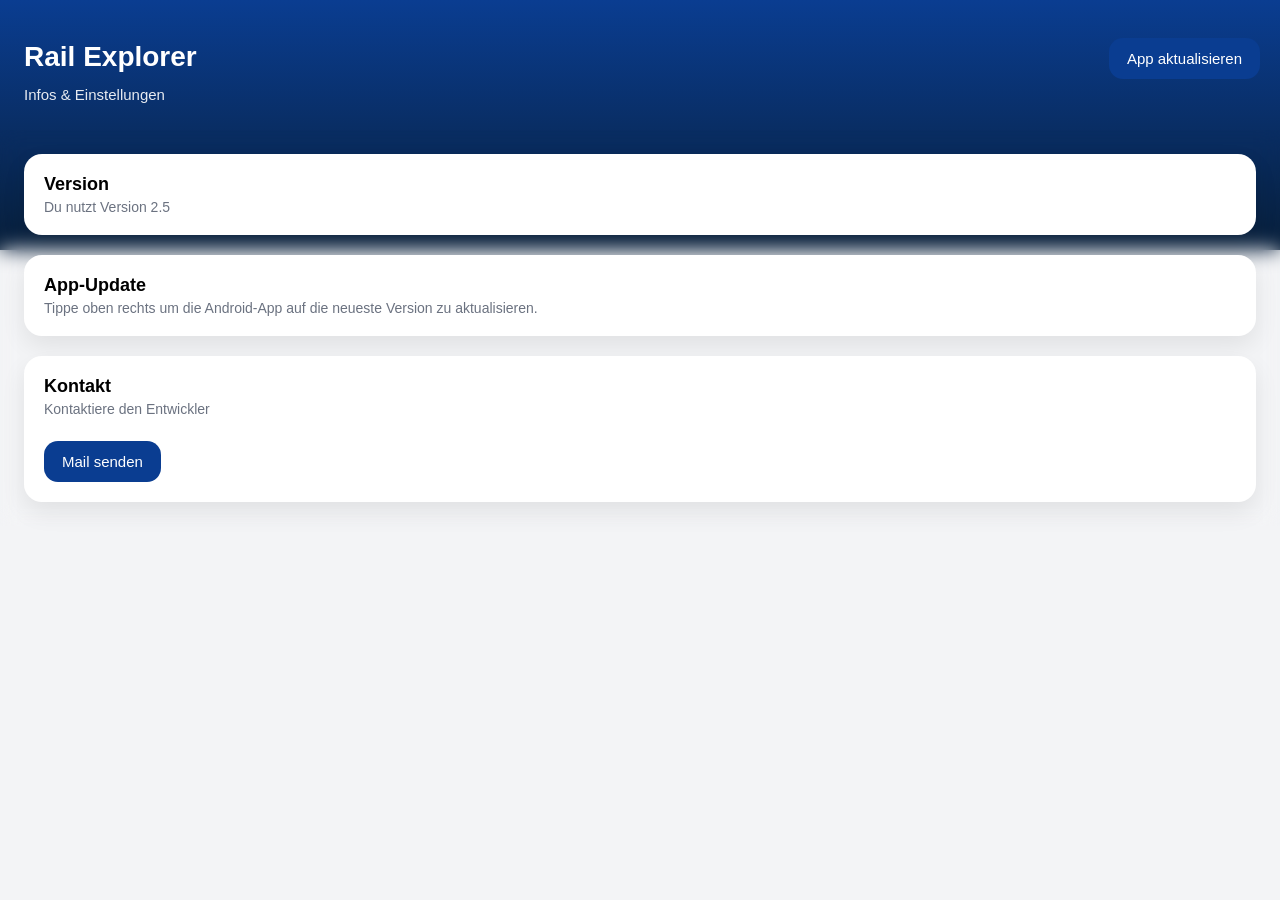
<file: android/changelog.html>
<!DOCTYPE html>
<html lang="de">

<head>
  <meta charset="UTF-8" />
  <meta name="viewport" content="width=device-width, initial-scale=1.0" />
  <title>Rail Explorer</title>
  <link rel="stylesheet" href="data/styles/start.css">
</head>

<body>

  <div class="app">

    <!-- Header -->
    <header class="header">
      <h1>Rail Explorer</h1>
      <p>Infos &amp; Einstellungen</p>
      <a href="https://median.co/share/pwxqrdx" class="btn primary-btn"
        style="position: fixed; right: 20px; top: 30px;">App
        aktualisieren</a>
    </header>

    <!-- Content -->
    <main class="content">

      <!-- Primary Card -->
      <div style="display: none;" class="card primary">
        <div class="card-text">
          <h2>Einstellungen</h2>
          <p style="margin-bottom: 5px; margin-top: 10px;">Bald gibt es hier mehr Einzustellen</p>
          <label class="switch" style="display: none;">
            <input type="checkbox" id="darkmode-toggle">
            <span class="slider"></span>
          </label>
        </div>
      </div>

      <!-- Secondary Card -->
      <div class="card">
        <div class="card-text">
          <h2>Version</h2>
          <p>Du nutzt Version 2.5</p>
        </div>
      </div>

      <!-- Secondary Card -->
      <div class="card">
        <div class="card-text">
          <h2>App-Update</h2>
          <p>Tippe oben rechts um die Android-App auf die neueste Version zu aktualisieren.</p>
        </div>
      </div>

      <!-- Secondary Card -->
      <div class="card">
        <div class="card-text">
          <h2>Kontakt</h2>
          <p>Kontaktiere den Entwickler</p>
        </div>
        <a href="mailto:info@flowwebdesign.de" class="btn primary-btn">Mail senden</a>
      </div>

    </main>

  </div>

  <script src="data/scripts/darkmode.js"></script>
</body>

</html>
</file>
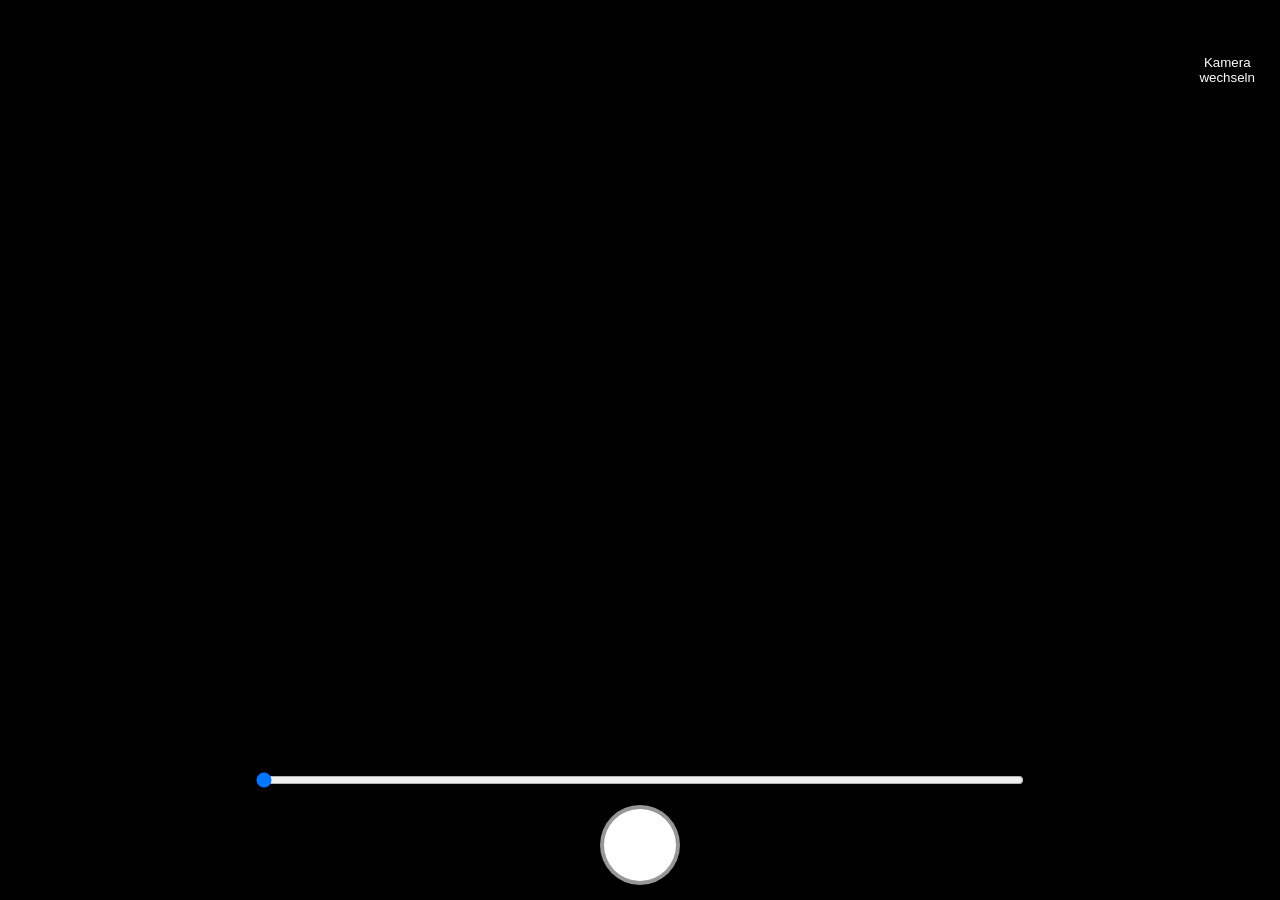
<file: android/kamera.html>
<!DOCTYPE html>
<html lang="de">
<head>
  <meta charset="UTF-8" />
  <meta name="viewport" content="width=device-width, initial-scale=1.0" />
  <title>WebView Kamera</title>
  <link rel="stylesheet" href="data/styles/kamera.css" />
</head>
<body>

<div id="app">
  <div id="cameraContainer">
    <video id="camera" autoplay playsinline></video>
    <canvas id="canvas"></canvas>

    <div id="ui">
      <div class="topbar">
        <button id="switchBtn">Kamera<br>wechseln</button>
      </div>

      <div class="sliderBox">
        <input type="range" id="zoomSlider" min="1" max="5" step="0.1" value="1">
      </div>

      <div class="bottombar">
        <button id="captureBtn" class="shutter"></button>
      </div>
    </div>
  </div>

  <div id="galleryScreen" class="hidden">
    <button id="galleryBack">⬅ Zurück</button>
    <div id="galleryGrid"></div>
  </div>

  <a id="downloadLink" download="photo.jpg"></a>
</div>

<script src="data/scripts/app.js"></script>
</body>
</html>
</file>
<file: android/data/styles/start.css>
/* Reset */
* {
    box-sizing: border-box;
    margin: 0;
    padding: 0;
    font-family: -apple-system, BlinkMacSystemFont, "Inter", sans-serif;
}

body {
    background: #f3f4f6;
}

/* App Wrapper */
.app {
    min-height: 100vh;
    display: flex;
    flex-direction: column;
}

/* Header */
.header {
    padding: 40px 24px 32px;
    background: linear-gradient(180deg, #0a3d91, #081f3a);
    min-width: 100vw;
    min-height: 250px;
    color: white;
    position: fixed;
    z-index: 5;
}

.header h1 {
    font-size: 28px;
    font-weight: 600;
    line-height: 1.2;
    margin-bottom: 12px;
}

.header p {
    font-size: 15px;
    opacity: 0.9;
}

/* Content */
.content {
    padding: 24px;
    margin-top: 130px;
    display: flex;
    flex-direction: column;
    gap: 20px;
    z-index: 10;
    backdrop-filter: blur(10px);
}

/* Cards */
.card {
    background: white;
    border-radius: 18px;
    padding: 20px;
    display: flex;
    align-items: flex-start;
    flex-direction: column;
    gap: 16px;
    box-shadow: 0 10px 25px rgba(0, 0, 0, 0.08);
}

.card.primary {
    flex-direction: column;
    align-items: flex-start;
    gap: 14px;
}

/* Card Icon */
.card-icon {
    font-size: 26px;
}

/* Card Text */
.card-text h2 {
    font-size: 18px;
    font-weight: 600;
    margin-bottom: 4px;
}

.card-text p {
    font-size: 14px;
    color: #6b7280;
}

/* Buttons */
.btn {
    margin-top: 8px;
    padding: 12px 18px;
    border-radius: 14px;
    font-size: 15px;
    font-weight: 500;
    border: none;
    cursor: pointer;
}

.primary-btn {
    background: #0a3d91;
    color: white;
}

/* Interaction */
.card:hover {
    transform: translateY(-2px);
    transition: 0.2s ease;
}

a {
    text-decoration: none;
}


/* ---------- Slider Switch ---------- */
.switch {
  position: relative;
  display: inline-block;
  width: 56px;
  height: 30px;
}

/* Checkbox unsichtbar */
.switch input {
  opacity: 0;
  width: 0;
  height: 0;
}

/* Slider */
.slider {
  position: absolute;
  cursor: pointer;
  inset: 0;
  background-color: #ccc;
  border-radius: 30px;
  transition: background-color 0.4s;
}

/* Kreis */
.slider::before {
  content: "";
  position: absolute;
  height: 22px;
  width: 22px;
  left: 4px;
  bottom: 4px;
  background-color: white;
  border-radius: 50%;
  transition: transform 0.4s;
}

/* Aktiv */
input:checked + .slider {
  background-color: #4f46e5;
}

input:checked + .slider::before {
  transform: translateX(26px);
}
</file>
<file: android/data/styles/kamera.css>
body {
    margin: 0;
    background: black;
    background-size: cover;
    font-family: Arial;
    overflow: hidden;
}

#cameraContainer {
    position: fixed;
    inset: 0;
    overflow: hidden;
}

#camera {
    position: absolute;
    border-radius: 20px;
    inset: 0;
    margin-top: 30px;
    width: 100%;
    height: 80vh;
    object-fit: cover;
}

#switchBtn {
    margin-top: 30px;
    background: rgba(0, 0, 0, 0.455);
    color: white;
    border: none;
    border-radius: 5px;
    padding: 5px;
}

#canvas {
    display: none;
}

#ui {
    position: absolute;
    inset: 0;
    pointer-events: none;
}

.topbar {
    position: absolute;
    top: 20px;
    right: 20px;
    pointer-events: auto;
}

.sliderBox {
    position: absolute;
    bottom: 110px;
    width: 100%;
    display: flex;
    justify-content: center;
    pointer-events: auto;
    z-index: 1000;
}

#zoomSlider {
    width: 60%;
}

.bottombar {
    position: absolute;
    bottom: 0;
    width: 100%;
    display: flex;
    justify-content: center;
    pointer-events: auto;
}

.shutter {
    width: 80px;
    height: 80px;
    border-radius: 50%;
    background: white;
    margin-bottom: 15px;
    margin-top: 10vh;
    border: 4px solid rgba(108, 108, 108, 0.7);
}

.focus-ring {
    position: absolute;
    width: 56px;
    height: 56px;
    border: 2px solid #fff;
    border-radius: 50%;
    pointer-events: none;
    animation: focusAnim 0.6s ease-out;
}

@keyframes focusAnim {
    0% {
        transform: scale(1.5);
        opacity: 0.8;
    }

    100% {
        transform: scale(1);
        opacity: 0;
    }
}

/* Gallery */
#galleryScreen {
    position: fixed;
    inset: 0;
    background: #000;
    color: #fff;
    padding: 16px;
    overflow: auto;
}

#galleryBack {
    position: fixed;
    left: 12px;
    top: 12px;
    padding: 8px 12px;
    border-radius: 8px;
}

#galleryGrid {
    display: grid;
    grid-template-columns: repeat(3, 1fr);
    gap: 8px;
    margin-top: 54px;
}

.gallery-item {
    width: 100%;
    aspect-ratio: 3/4;
    border-radius: 8px;
    object-fit: cover;
}

.hidden {
    display: none;
}
</file>
